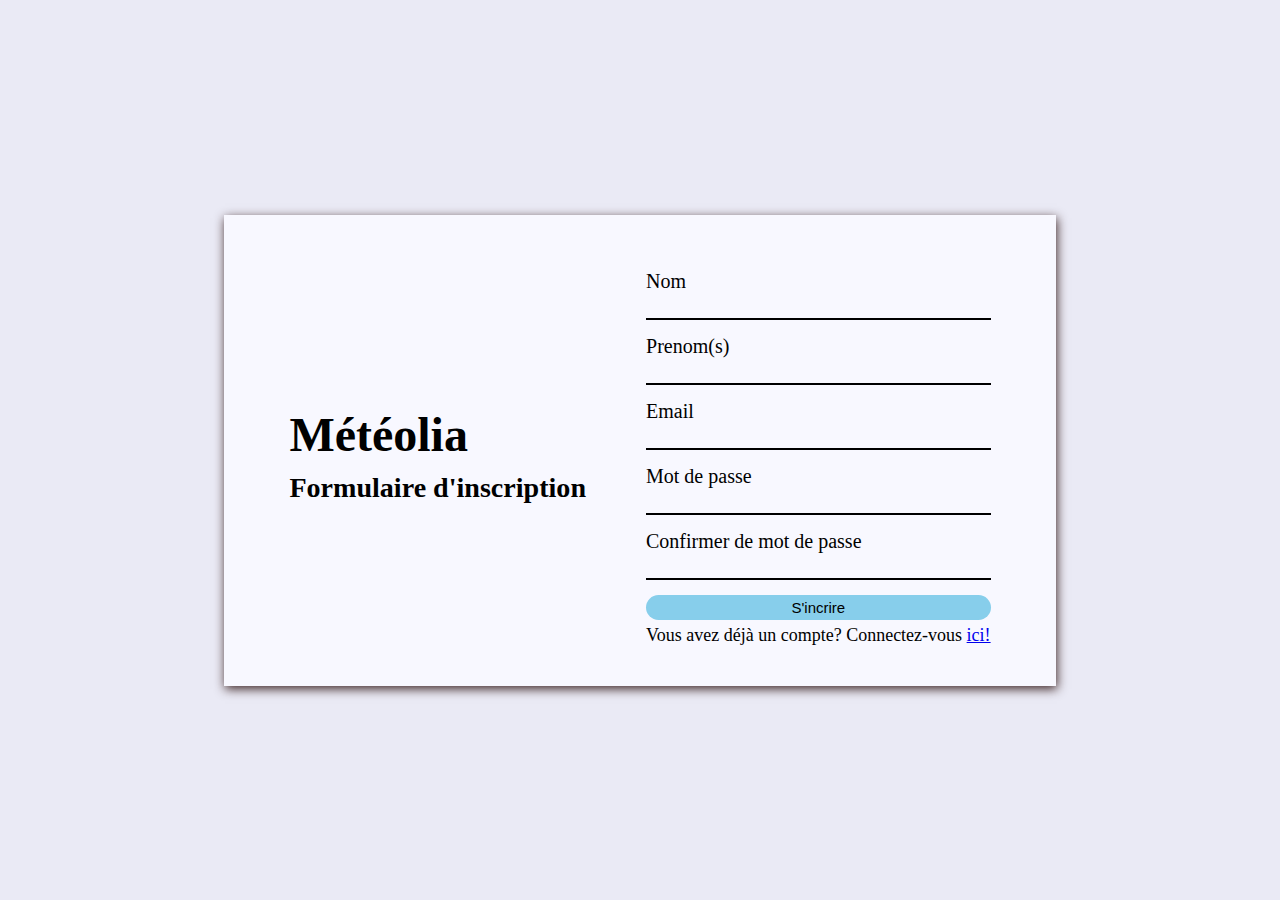
<file: signup.html>
<!DOCTYPE html>
<html lang="en">
<head>
    <meta charset="UTF-8">
    <meta name="viewport" content="width=device-width, initial-scale=1.0">
    <link rel="stylesheet" href="authStyle.css">
    <link rel="stylesheet" href="https://cdnjs.cloudflare.com/ajax/libs/font-awesome/6.7.2/css/all.min.css" integrity="sha512-Evv84Mr4kqVGRNSgIGL/F/aIDqQb7xQ2vcrdIwxfjThSH8CSR7PBEakCr51Ck+w+/U6swU2Im1vVX0SVk9ABhg==" crossorigin="anonymous" referrerpolicy="no-referrer" />
    <title>Inscription</title>
</head>
<body>
    <div class="container">
        <div class="inscription">
            <div class="formulaire">
                <div class="pub">
                    <div class="pub-container">
                        <div class="pub-elements">
                            <h1 style="font-weight: bold;">Météolia</h1>
                            <h3>Formulaire d'inscription</h3>
                        </div>
                    </div>
                </div>
                <div class="form">
                    <form action="" id="form1"> 
                        <div class="form-input">
                            <label for="user-name">Nom</label>
                            <br>
                            <input type="text" id="user-name">
                            <i class="fa-solid fa-circle-check"></i>
                            <i class="fa-solid fa-exclamation"></i>
                            <small>massage d'erreur</small>
                        </div>
                        <div class="form-input">
                            <label for="user-firstName">Prenom(s)</label>
                            <br>
                            <input type="text" id="user-firstName">
                            <i class="fa-solid fa-circle-check"></i>
                            <i class="fa-solid fa-exclamation"></i>
                            <small>massage d'erreur</small>
                        </div>
                        <div class="form-input">
                            <label for="user-email">Email</label>
                            <br>
                            <input type="email" id="user-email">
                            <i class="fa-solid fa-circle-check"></i>
                            <i class="fa-solid fa-exclamation"></i>
                            <small>massage d'erreur</small>
                        </div>
                        <div class="form-input">
                            <label for="user-password">Mot de passe</label>
                            <br>
                            <input type="password" id="user-password">
                            <i class="fa-solid fa-circle-check"></i>
                            <i class="fa-solid fa-exclamation"></i>
                            <small>massage d'erreur</small>
                        </div>
                        <div class="form-input">
                            <label for="user-password2">Confirmer de mot de passe</label>
                            <br>
                            <input type="password" id="user-password2">
                            <i class="fa-solid fa-circle-check"></i>
                            <i class="fa-solid fa-exclamation"></i>
                            <small>massage d'erreur</small>
                        </div>
                        <button type="submit" class="validation-button">S'incrire</button>
                        <p style="font-size: 18px; margin-top: 5px;">Vous avez déjà un compte? Connectez-vous <a href="index.html">ici!</a></p>
                    </form>
                </div>
            </div>
        </div>
    </div>

    <script src="authScript.js"></script>
</body>
</html>
</file>
<file: authStyle.css>
*{
    margin: 0;
    padding: 0;
    box-sizing: border-box;
}

/* Variables */
:root{
    --first-color: skyblue;
    --color-success: #2ecc71;
    --color-error:#e74c3c
}

.container{
    display: flex;
    height: 100vh;
    justify-content: center;
    align-items: center;
    min-width: 300px;
    background-color: #eaeaf5;

}

.inscription{
    padding: 20px;
    background-color: #f8f8ff;
    box-shadow: 1px 3px 10px rgb(63, 39, 39);
}

.formulaire{
    display: flex;
    padding: 20px;
}

.pub{
    padding: 0px 25px;
    font-size: 1.5rem;
}
.pub-container{
    display: flex;
    height: 100%;
    justify-content: center;
    align-items: center;
}

.pub-elements > *{
    margin-top: 10px;
}

.pub-elements img{
    width: 200px;
}

.form{
    padding: 0px 25px;
    margin-left: 10px;
}


.form-input{
    margin-top: 15px;
    font-size: 20px;
    position: relative;
}

.form-input i.fa-circle-check{
    font-size: 17px;
    position: absolute;
    bottom: 5px;
    left: 92%;
    display: none;
}

.form-input i.fa-exclamation{
    font-size: 17px;
    position: absolute;
    bottom: 28px;
    left: 92%;
    display: none;
}

.form-input small{
    display: none;
}

.form-input.success input{
    border-color: var(--color-success);
}

.form-input.error input{
    border-color: var(--color-error);
}

.form-input.success i.fa-circle-check{
    color: var(--color-success);
    display: block;
}

.form-input.error i.fa-exclamation{
    color: var(--color-error);
    display: block;
}

.form-input.error small{
    color: var(--color-error);
    display: block;
}

input{
    all: unset;
    background-color: transparent;
    border-bottom: 2px solid black ;
    transition: border .3s ease-in-out;
    width: 100%;
    height: 25px;
}

select{
    padding: 3px;
    border-top: none;
    border-right: none;
    border-left: none;
}

input:focus{
    border-color: var(--first-color);
}

select{
    background-color: transparent;
}

.validation-button{
    margin-top: 15px;
    padding: 2px;
    width: 100%;
    height: 25px;
    background-color: var(--first-color);
    border: none;
    border-radius: 30px;
    font-size: 15px;
    transition: ease 0.3s;
    cursor: pointer;
}

.validation-button:hover{
    transform: scaleX(1.1);
}

/* Responsive */
@media (max-width: 900px) {
    .formulaire {
        flex-direction: column;
        padding: 5px;
    }

    .form, .pub {
        margin-left: 0;
        padding: 0;
        
    }

    .form-input input{
        width: 100%;
        max-width: 400px;
    }

    .form-input select{
        width: 100%;
        max-width: 200px;    
    }

    .form {
        margin-top: 20px;
    }
    .pub-elements h3,
    .pub-elements h2,
    .pub-elements p {
        font-size: 95%;
    }

}

@media (max-width: 500px) {
    .form-input {
        font-size: 16px;
    }

    .form-input input,
    .form-input select {
        width: 100%;
        font-size: 16px;
    }

    .validation-button {
        width: 100%;
        font-size: 16px;
    }

    .pub-elements h3,
    .pub-elements h2,
    .pub-elements p {
        font-size: 90%;
    }
}
</file>
